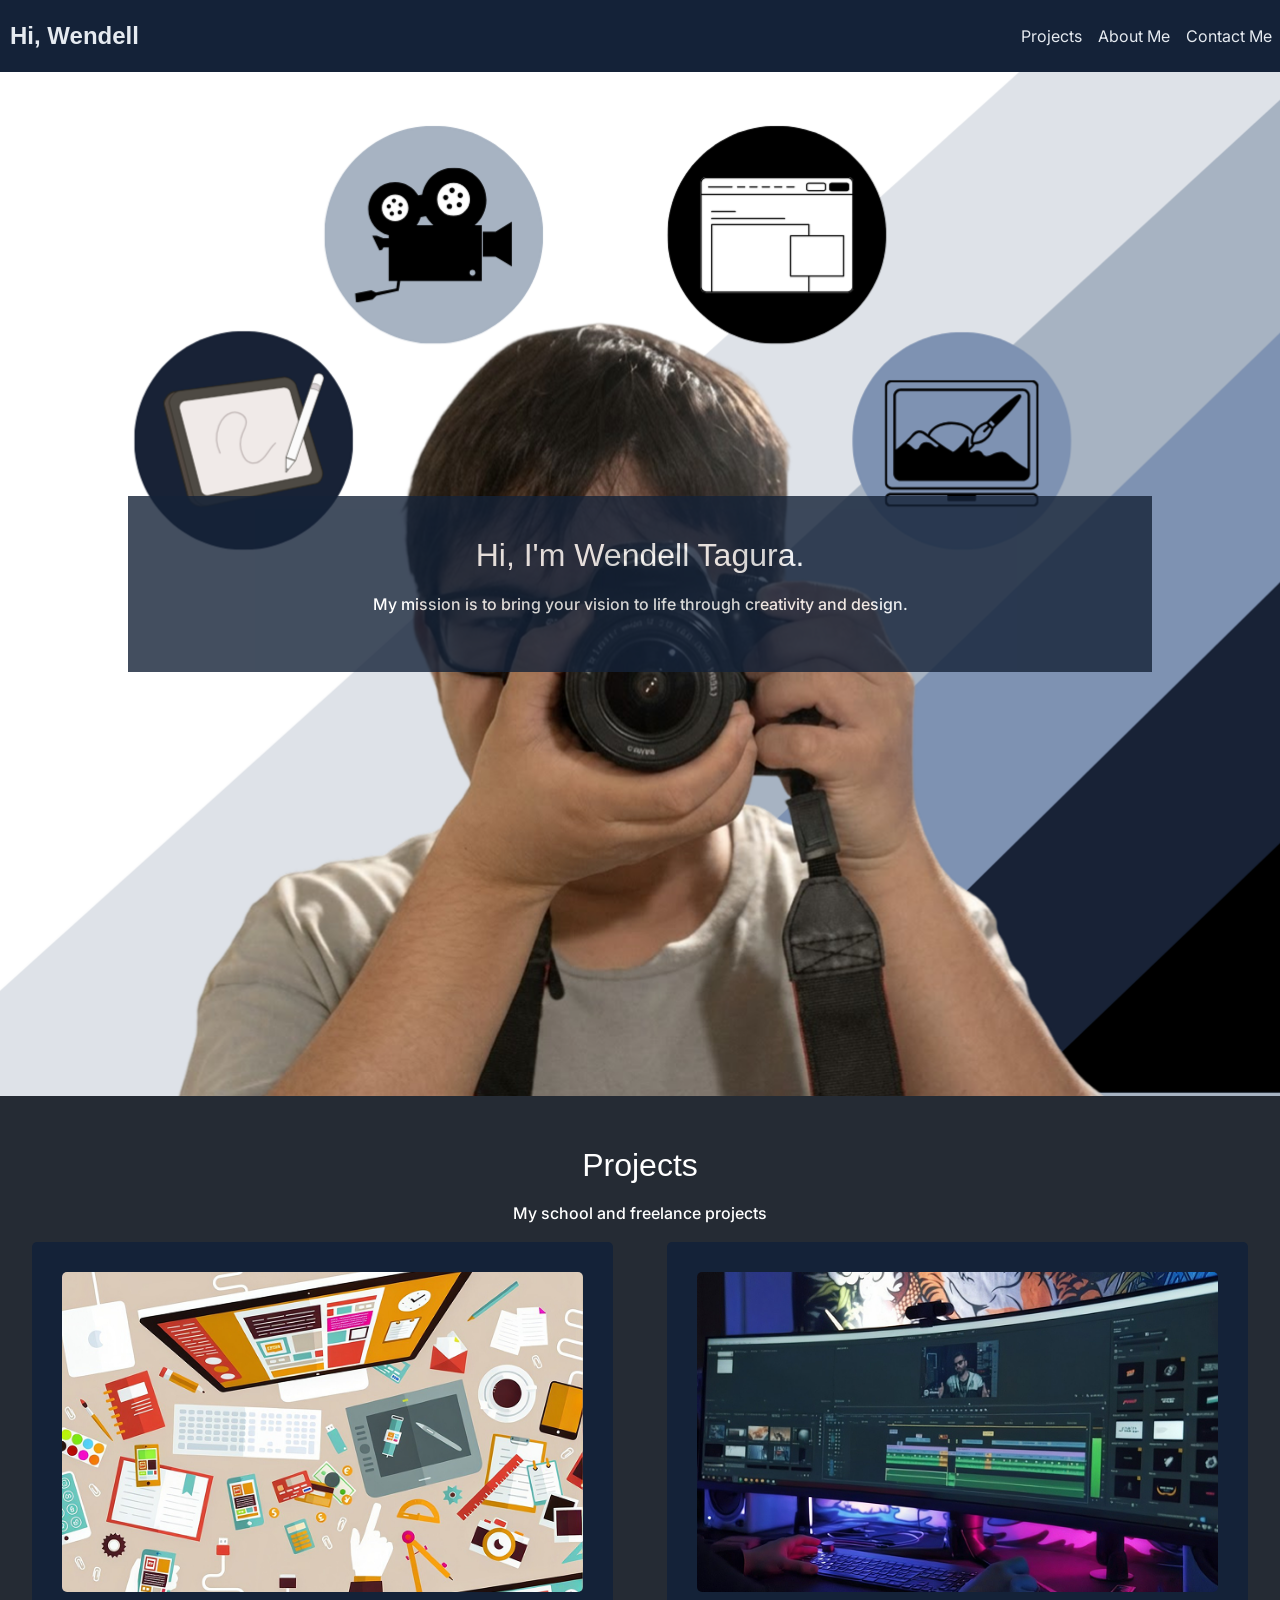
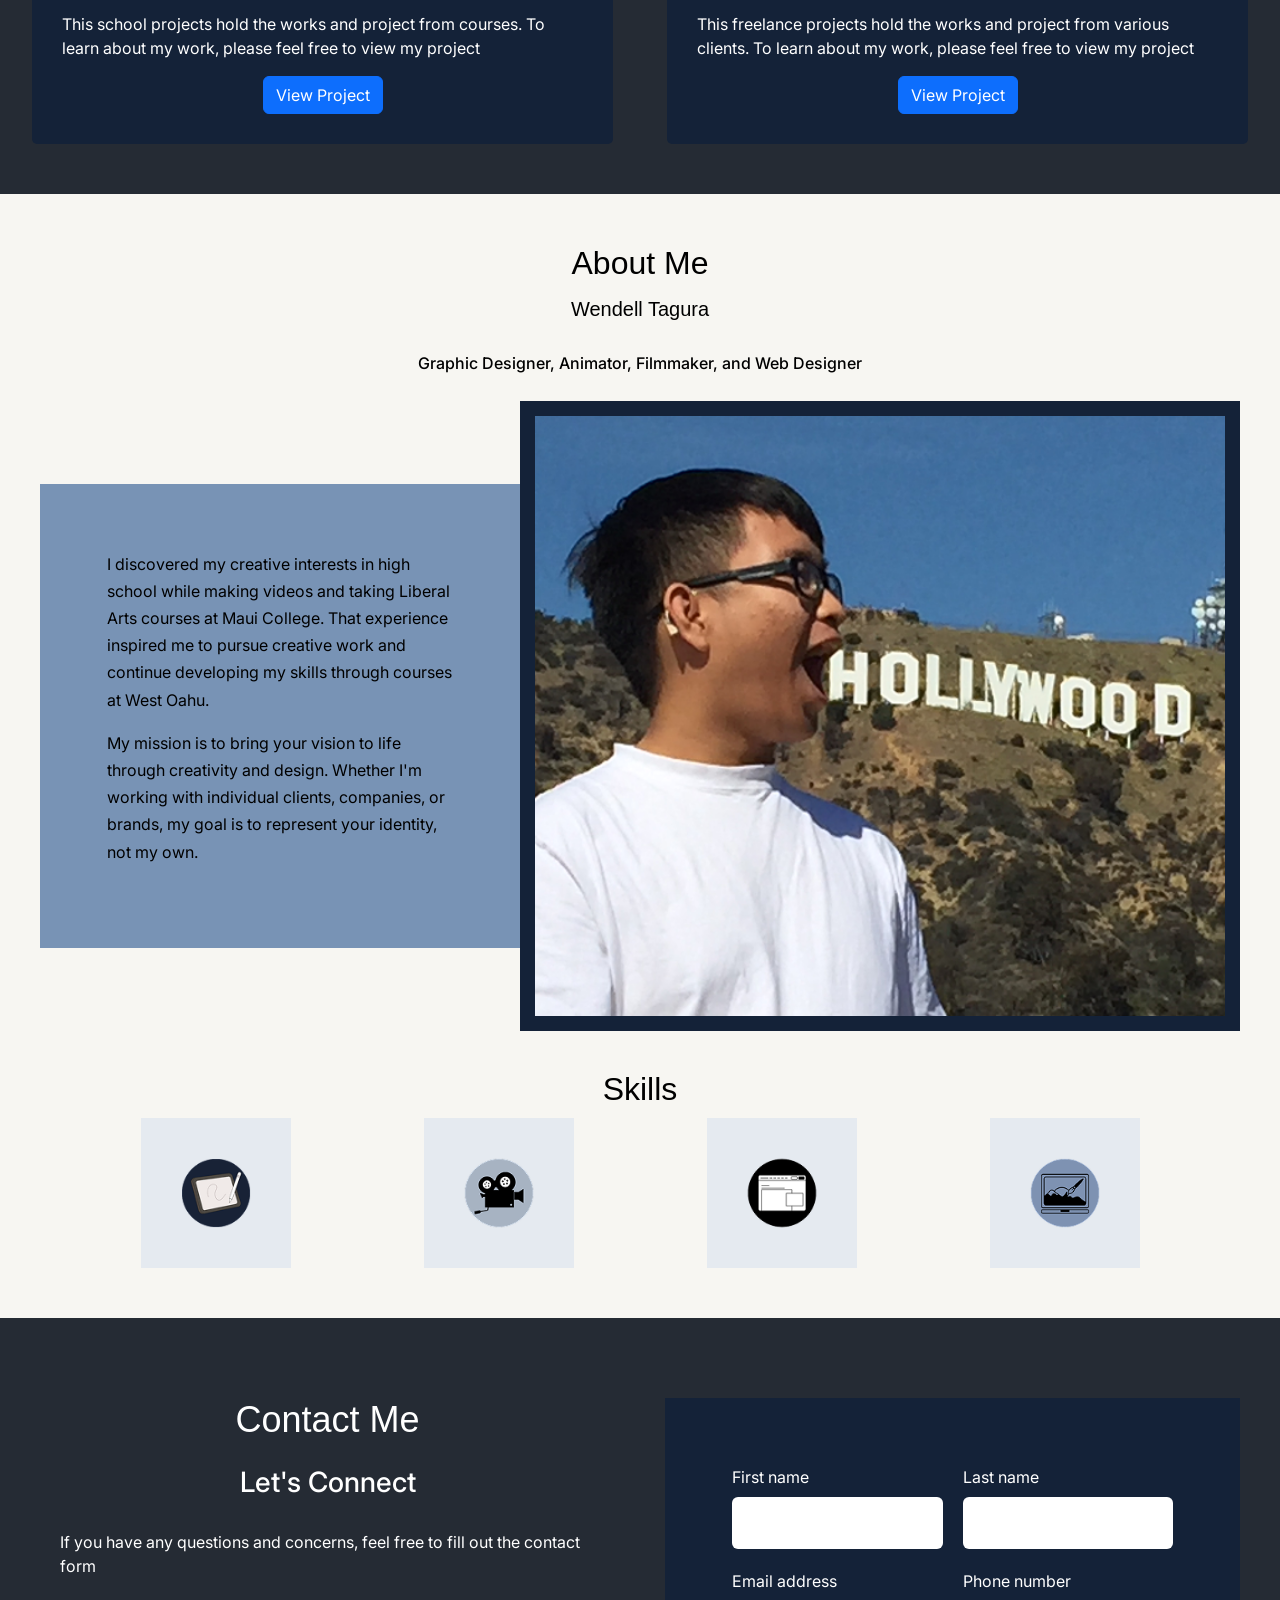
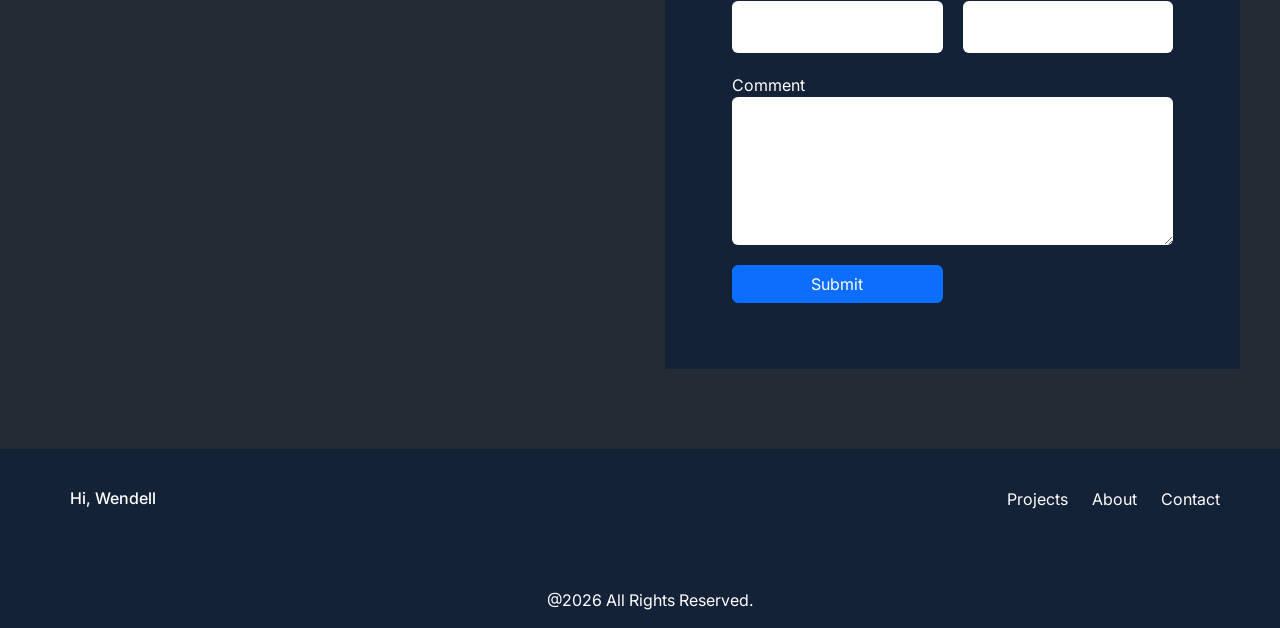
<file: index.html>
<!DOCTYPE html>
<html lang="en">

<head>
    <!-- REQUIRED: Meta Tags -->
    <meta charset="UTF-8">
    <meta name="viewport" content="width=device-width, initial-scale=1.0">

    <!-- REQUIRED: Page Title -->
    <title>Wendell's Portfolio</title>

    <!-- REQUIRED: Bootstrap CSS -->
    <link href="https://cdn.jsdelivr.net/npm/bootstrap@5.3.3/dist/css/bootstrap.min.css" rel="stylesheet"
        integrity="sha384-QWTKZyjpPEjISv5WaRU9OFeRpok6YctnYmDr5pNlyT2bRjXh0JMhjY6hW+ALEwIH" crossorigin="anonymous">

    <!-- REQUIRED: Your Custom CSS-->
    <link rel="stylesheet" href="css/style.css">

    <!-- REQUIRED: Google Font API -->
    <link href="https://fonts.googleapis.com/css2?family=Inter:wght@300;400;500;600;700&display=swap" rel="stylesheet">
    <link href="https://fonts.googleapis.com/css2?family=Space+Grotesk:wght@300;400;500;600;700&display=swap"
        rel="stylesheet">
</head>

<body>
    <!-- Content will go here -->
    <!-- Start of Header Section -->
    <header class="header">
        <nav class="navbar navbar-expand-lg">
            <!-- Logo -->
            <a class="navbar-brand" href="index.html">Hi, Wendell</a>
            <button class="navbar-toggler" type="button" data-bs-toggle="collapse" data-bs-target="#navbarNav"
                aria-controls="navbarNav" aria-expanded="false" aria-label="Toggle navigation">
                <span class="navbar-toggler-icon"></span>
            </button>
            <div class="collapse navbar-collapse" id="navbarNav">
                <ul class="navbar-nav">
                    <!-- Menu Links -->
                    <li class="nav-item"><a class="nav-link" href="project.html">Projects</a></li>
                    <li class="nav-item"><a class="nav-link" href="#about-me">About Me</a></li>
                    <li class="nav-item"><a class="nav-link" href="#contact-me">Contact Me</a></li>
                </ul>
            </div>
        </nav>
    </header>

    <!-- End of Header Section -->

    <!-- Start of Hero Section -->
    <section>
        <div class="hero">
            <div class="hero-content">
                <div class="text-box">
                    <h1>Hi, I'm Wendell Tagura.</h1>
                    <h2>My mission is to bring your vision to life through creativity and design.</h2>
                </div>
            </div>
        </div>
    </section>
    <!-- End of Hero Section -->

    <!-- Start of Project Section -->
    <section class="project">
        <h1>Projects</h1>
        <h2>My school and freelance projects</h2>
        <!-- Start of Card -->
        <div class="container-cards">
            <div class="row">
                <div class="col">
                    <div class="card-school">
                        <img src="image/school_thumbnails.png" class="card-img-top" alt="school project.">
                        <div class="card-body">
                            <p class="card-text-1">This school projects hold the works and project from courses. To
                                learn
                                about my
                                work, please feel free to view my project</p>
                            <a href="project.html#school-project" class="btn btn-primary">View Project</a>
                        </div>
                    </div>
                </div>
                <div class="col">
                    <div class="card-freelance">
                        <img src="image/freelance_thumbnails.png" class="card-img-top" alt="freelance project.">
                        <div class="card-body">
                            <p class="card-text-2">This freelance projects hold the works and project from various
                                clients. To learn
                                about my
                                work, please feel free to view my project</p>
                            <a href="project.html#freelance-project" class="btn btn-primary">View Project</a>
                        </div>
                    </div>
                </div>
            </div>
        </div>
        <!-- End of Card -->
    </section>
    <!-- End of Project Section -->

    <!-- Start of About Me Section -->
    <section class="about-me" id="about-me">
        <h1>About Me</h1>
        <h3>Wendell Tagura</h3>
        <h4>Graphic Designer, Animator, Filmmaker, and Web Designer</h4>
        <div class="content-row">
            <div class="content-about-me">
                <p>I discovered my creative interests in high school while making videos and taking Liberal Arts
                    courses at Maui College. That experience inspired me to pursue creative work and continue
                    developing my skills through courses at West Oahu.</p>
                <p>My mission is to bring your vision to life through creativity and design. Whether I'm working
                    with individual clients, companies, or brands, my goal is to represent your identity, not my own.</p>
            </div>
            <div class="image-about-me"><img src="image/wendell_photo.png" class="card-img-right"
                    alt="boy opening the hollywood.">
            </div>
        </div>

        <h1><br>Skills</h1>
        <div class="container text-center">
            <div class="row-icons">
                <img src="image/animation.png" class="fixed-icon" alt="animation.">
                <img src="image/filmmaking.png" class="fixed-icon" alt="filmmaking.">
                <img src="image/web_design.png" class="fixed-icon" alt="web design.">
                <img src="image/graphic_design.png" class="fixed-icon" alt="graphic design.">
            </div>
        </div>
    </section>
    <!-- End of About Me Section -->

    <!-- Start of Contact Me Section -->
    <section class="contact-me" id="contact-me">
        <div class="container-contact">
            <div class="row-contact">
                <div class="col-contact">
                    <h1>Contact Me</h1>
                    <h2>Let's Connect</h2>
                    <p>If you have any questions and concerns, feel free to fill out the contact form</p>
                </div>
                <form class="contact-form form-grid" method="post">
                    <div class="form-group">
                        <label for="first-name">First name</label>
                        <input type="text" id="first-name" name="firstName" class="form-control">
                    </div>
                    <div class="form-group">
                        <label for="last-name">Last name</label>
                        <input type="text" id="last-name" name="lastName" class="form-control">
                    </div>
                    <div class="form-group">
                        <label for="email">Email address</label>
                        <input type="email" id="email" name="email" class="form-control">
                    </div>
                    <div class="form-group">
                        <label for="phone">Phone number</label>
                        <input type="tel" id="phone" name="phone" class="form-control">
                    </div>
                    <div class="form-group-comments">
                        <label for="comments">Comment</label>
                        <textarea id="comments" name="comments" class="form-control" rows="5"></textarea>
                    </div>
                    <button type="submit" class="btn btn-primary">Submit</button>
                </form>
            </div>
        </div>
    </section>
    <!-- End of Contact Me Section -->

    <!-- Start of Footer Section -->
    <footer class="footer">
        <div class="container-footer">
            <div class="footer-brand">
                <h2>Hi, Wendell</h2>
            </div>
            <div class="footer-links">
                <ul>
                    <div class="footer-col">
                        <a href="project.html">Projects</a>
                    </div>
                    <div class="footer-col">
                        <a href="#about-me">About</a>
                    </div>
                    <div class="footer-col">
                        <a href="#contact-me">Contact</a>
                    </div>
                </ul>

            </div>
        </div>
        <div class="footer-bottom">
            <p>@2026 All Rights Reserved.</p>
        </div>
    </footer>
    <!-- End of Footer Section -->

    <!-- REQUIRED: Javascript -->
    <script src="https://cdn.jsdelivr.net/npm/bootstrap@5.3.3/dist/js/bootstrap.bundle.min.js"
        integrity="sha384-YvpcrYf0tY3lHB60NNkmXc5s9fDVZLESaAA55NDzOxhy9GkcIdslK1eN7N6jIeHz"
        crossorigin="anonymous"></script>
</body>

</html>
</file>
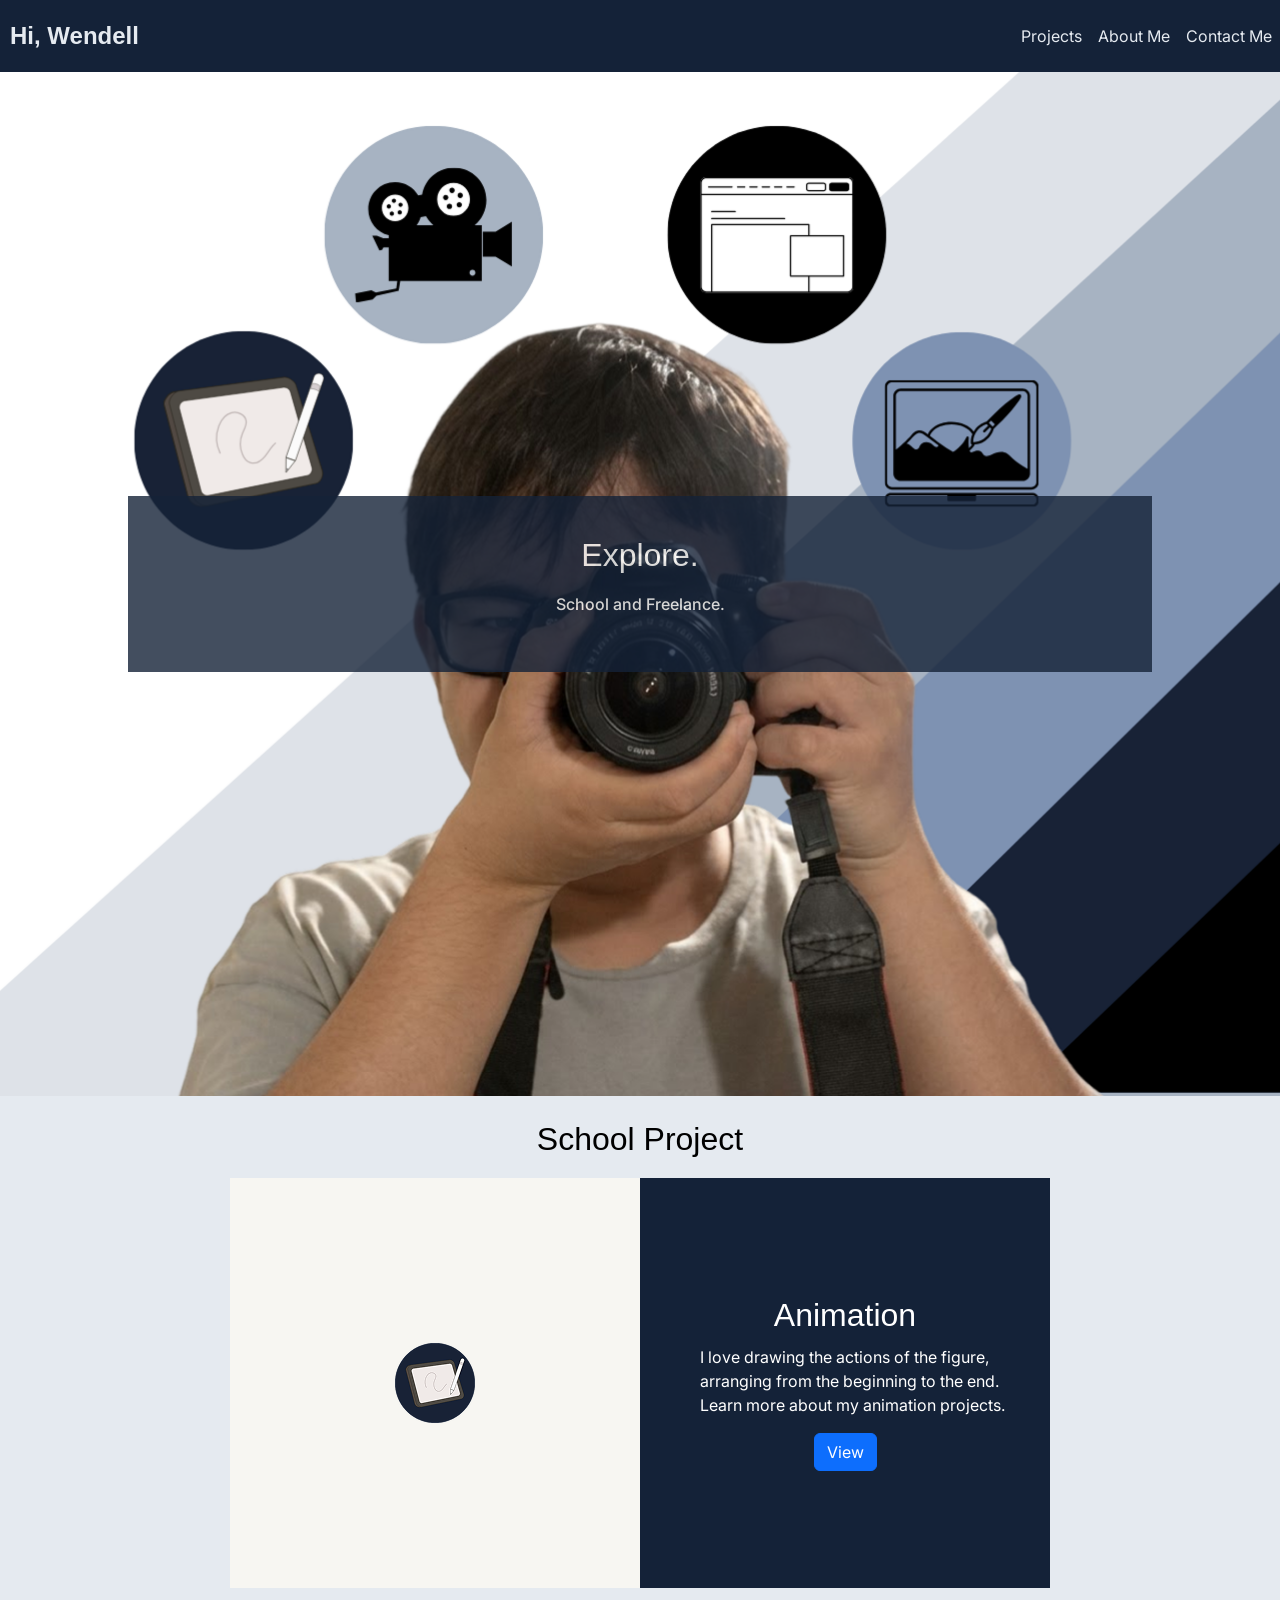
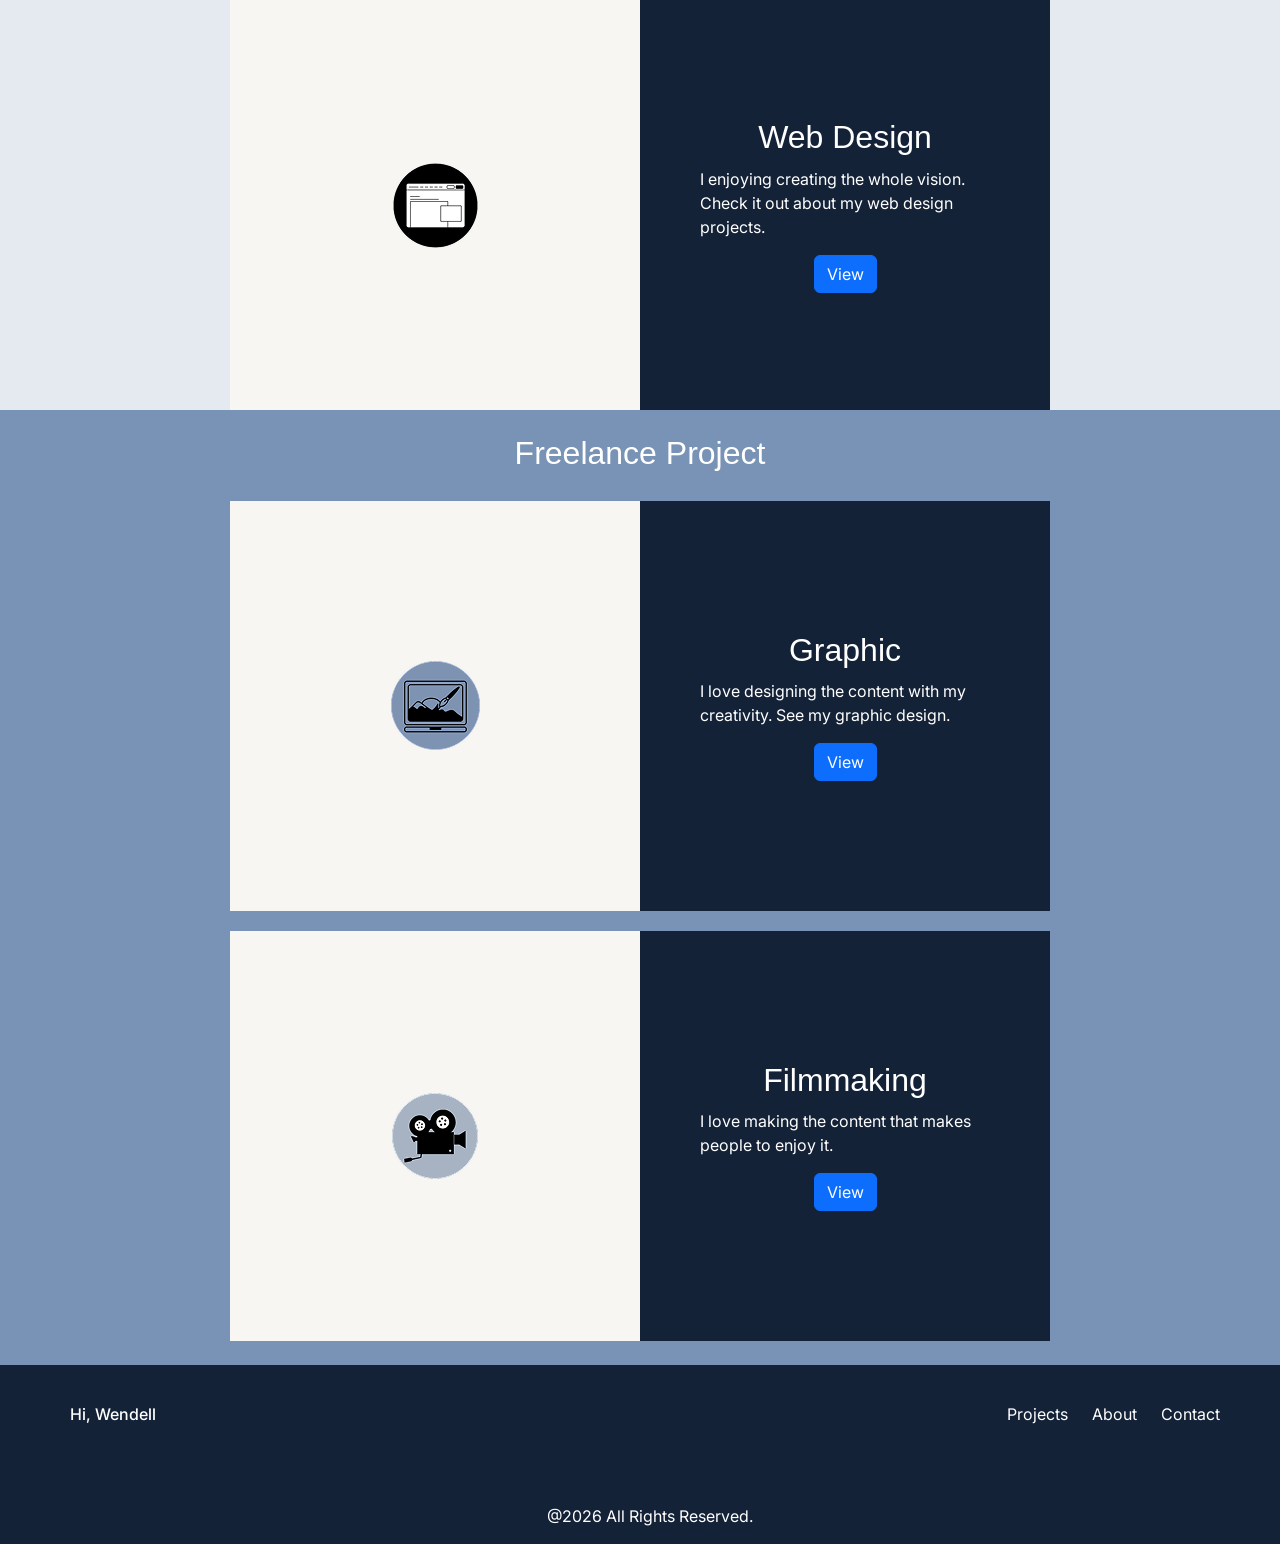
<file: project.html>
<!DOCTYPE html>
<html lang="en">

<head>
    <!-- REQUIRED: Meta Tags -->
    <meta charset="UTF-8">
    <meta name="viewport" content="width=device-width, initial-scale=1.0">
     <title>Wendell's Project</title>

    <!-- REQUIRED: Bootstrap CSS -->
    <link href="https://cdn.jsdelivr.net/npm/bootstrap@5.3.3/dist/css/bootstrap.min.css" rel="stylesheet"
        integrity="sha384-QWTKZyjpPEjISv5WaRU9OFeRpok6YctnYmDr5pNlyT2bRjXh0JMhjY6hW+ALEwIH" crossorigin="anonymous">

    <!-- REQUIRED: Your Custom CSS-->
    <link rel="stylesheet" href="css/style.css">

    <!-- REQUIRED: Google Font API -->
    <link href="https://fonts.googleapis.com/css2?family=Inter:wght@300;400;500;600;700&display=swap" rel="stylesheet">
    <link href="https://fonts.googleapis.com/css2?family=Space+Grotesk:wght@300;400;500;600;700&display=swap"
        rel="stylesheet">
</head>

<body>
    <!-- Start of Header Section -->
    <header class="header">
        <nav class="navbar navbar-expand-lg">
            <!-- Logo -->
            <a class="navbar-brand" href="index.html">Hi, Wendell</a>
            <button class="navbar-toggler" type="button" data-bs-toggle="collapse" data-bs-target="#navbarNav"
                aria-controls="navbarNav" aria-expanded="false" aria-label="Toggle navigation">
                <span class="navbar-toggler-icon"></span>
            </button>
            <div class="collapse navbar-collapse" id="navbarNav">
                <ul class="navbar-nav ms-auto">
                    <!-- Menu Links -->
                    <li class="nav-item"><a class="nav-link" href="#projects">Projects</a></li>
                    <li class="nav-item"><a class="nav-link" href="index.html#about-me">About Me</a></li>
                    <li class="nav-item"><a class="nav-link" href="index.html#contact-me">Contact Me</a></li>
                </ul>
            </div>
        </nav>
    </header>

    <!-- End of Header Section -->
    
    <section>
        <div class="hero">
            <div class="hero-content">
                <div class="text-box">
                    <h1>Explore.</h1>
                    <h2>School and Freelance.</h2>
                </div>
            </div>
        </div>
    </section>
    <section class="school-project" id="school-project">
        <!-- Start of School Project -->
        <div class="container-school-project">
            <h1 class="project-section-title">School Project</h1>
            <div class="row-school-project">
                <div class="school-project-image">
                    <img src="image/animation.png" alt="animation">
                </div>
                <div class="school-project-content">
                    <h1>Animation</h1>
                    <p> I love drawing the actions of the figure, arranging from the beginning to the end. Learn more
                        about
                        my animation projects. </p>
                    <a href="#" class="btn btn-primary">View</a>
                </div>
            </div>
            <div class="row-school-project">
                <div class="school-project-image">
                    <img src="image/web_design.png" alt="web design">
                </div>
                <div class="school-project-content">
                    <h1>Web Design</h1>
                    <p> I enjoying creating the whole vision. Check it out about my web design projects. </p>
                    <a href="#" class="btn btn-primary">View</a>
                </div>
            </div>
        </div>
        <!-- End of School Project -->
    </section>
    <!-- End of Project Section -->
    <section class="freelance-project" id="freelance-project">
        <!-- Start of Freelance Project -->
        <div class="container-freelance-project">
            <h1 class="project-section-title">Freelance Project</h1>
            <div class="row-freelance-project">
                <div class="freelance-project-image">
                    <img src="image/graphic_design.png" alt="graphic">
                </div>
                <div class="freelance-project-content">
                    <h1>Graphic</h1>
                    <p> I love designing the content with my creativity. See my graphic design. </p>
                    <a href="#" class="btn btn-primary">View</a>
                </div>
            </div>
            <div class="row-freelance-project">
                <div class="freelance-project-image">
                    <img src="image/filmmaking.png" alt="filmmaking">
                </div>
                <div class="freelance-project-content">
                    <h1>Filmmaking</h1>
                    <p> I love making the content that makes people to enjoy it.</p>
                    <a href="#" class="btn btn-primary">View</a>
                </div>
            </div>
        </div>
        <!-- End of Freelance Project -->
    </section>
    <!-- End of Project Section -->
    <!-- Start of Footer Section -->
    <footer class="footer">
        <div class="container-footer">
            <div class="footer-brand">
                <h2>Hi, Wendell</h2>
            </div>
            <div class="footer-links">
                <ul>
                    <div class="footer-col">
                        <a href="#projects">Projects</a>
                    </div>
                    <div class="footer-col">
                        <a href="index.html#about-me">About</a>
                    </div>
                    <div class="footer-col">
                        <a href="index.html#contact-me">Contact</a>
                    </div>
                </ul>

            </div>
        </div>
        <div class="footer-bottom">
            <p>@2026 All Rights Reserved.</p>
        </div>
    </footer>
    <!-- End of Footer Section -->

    <!-- REQUIRED: Javascript -->
    <script src="https://cdn.jsdelivr.net/npm/bootstrap@5.3.3/dist/js/bootstrap.bundle.min.js"
        integrity="sha384-YvpcrYf0tY3lHB60NNkmXc5s9fDVZLESaAA55NDzOxhy9GkcIdslK1eN7N6jIeHz"
        crossorigin="anonymous"></script>
</body>

</html>
</file>
<file: css/style.css>
h1 {
  font-size: 2rem;
  margin-bottom: 10px;
  font-family: "Space Gotesk", sans-serif;
  text-align: center;
  padding: auto;
}

h2 {
  font-size: 1.00rem;
  font-family: 'Inter', sans-serif;
  text-align: center;
  padding: 10px;
}

h3 {
  font-size: 1.25rem;
  font-family: "Space Gotesk", sans-serif;
  text-align: center;
  padding: 5px;
}

h4 {
  font-size: 1.00rem;
  font-family: 'Inter', sans-serif;
  text-align: center;
  padding: 20px;
}

p {
  font-size: 1.00rem;
  font-family: 'Inter', sans-serif;
  text-align: left;
  padding-left: 20px;
}

:root {
  --bs-primary: #7893B5;
  --bs-primarydark: #142238;
  --bs-primarylight: #E5EAF0;
  --bs-secondary: #A9B8C8;
  --bs-secondarydark: #252B34;
  --bs-secondarylight: #F7F6F2;
  --bs-success: #198754;
  --bs-info: #0dcaf0;
  --bs-warning: #ffc107;
  --bs-danger: #dc3545;
  --bs-light: #f8f9fa;
  --bs-dark: #212529;
  --bs-font-sans-serif: 'Inter';
  sans-seri "Segoe UI Emoji",
  "Segoe UI Symbol",
  "Noto Color Emoji";
  --bs-font-monospace: SFMono-Regular, Menlo, Monaco, Consolas, "Liberation Mono", "Courier New", monospace;
  --bs-gradient: linear-gradient(180deg, rgba(255, 255, 255, 0.15), rgba(255, 255, 255, 0));
}






.header {
  background-color: var(--bs-primarydark);
}

.navbar-brand {
  font-family: "Space Gotesk", sans-serif;
  font-size: 1.5rem;
  font-weight: bold;
  color: var(--bs-primarylight);

  display: flex;
  justify-content: center;
  align-items: center;
  padding: 10px;
  text-align: center;
}

.navbar-brand:hover,
.navbar-brand:focus {
  color: var(--bs-primarylight);
}

.header .nav-link,
.header .nav-link:hover,
.header .nav-link:focus {
  color: var(--bs-primarylight);
}

.header .navbar-toggler-icon {
  filter: brightness(0) invert(1);
}

@media (min-width: 1024px) {
  .navbar-brand {
    margin: 0 auto;
  }
}
@media (max-width: 480px) {
  .navbar-brand {
    margin: 0 auto;
  }
}
.navbar-nav {
  display: flex;
  margin-left: auto;
  align-items: center;
}

.nav-link{
  color: white;
}







.hero {
  position: relative;
  width: 100%;
  min-height: 1024px;
  background-image: url("../image/hero_background.png");
  background-size: cover;
  background-position: center;
  background-repeat: no-repeat;
  display: flex;
  align-items: center;
  justify-content: center;
}

@media (max-width: 768px) {
  .hero {
    min-height: 956px;
  }
}

.hero-content {
  background-color: #142238;
  opacity: 80%;
  width: 80%;
  padding: 40px;
  box-sizing: border-box;
}

.text-box {
  text-align: center;
  color: white;
}







.project {
  position: relative;
  overflow: hidden;
  isolation: isolate;
  padding: 50px 20px;
  color: white;
}

.project::before {
  content: "";
  position: absolute;
  inset: -20px;

  background-color: var(--bs-secondarydark);
  background-size: cover;
  background-position: center;
  background-repeat: no-repeat;
  transform: rotate(180deg);
  z-index: -1;
}

@media (max-width: 768px) {
  .project {
    min-height: 956px;
  }
}

.container-cards {
  width: 100%;
  max-width: 1400px;
  margin: 0 auto;
}

.container-cards > .row {
  display: grid;
  grid-template-columns: repeat(2, minmax(0, 1fr));
  justify-content: center;
  align-items: stretch;
  gap: 30px;
  margin: 0;
}

.container-cards .col {
  min-width: 0;
  display: block;
}

.card-school,
.card-freelance {
  background-color: var(--bs-primarydark);
  color: white;
  border-radius: 5px;
  padding: 30px;
  width: 100%;
  min-height: 500px;
  box-sizing: border-box;
  text-align: center;
  display: flex;
  flex-direction: column;
  gap: 20px; /* space between image and text/CTA */
}

.card-school .card-img-top,
.card-freelance .card-img-top {
  display: block;
  width: 100%;
  height: 320px;
  flex-shrink: 0;
  object-fit: cover;
  border-radius: 5px;
}

.card-school .card-body,
.card-freelance .card-body {
  flex: 1;
  padding: 0;
  display: flex;
  flex-direction: column;
  align-items: center;
  gap: 16px; /* space between words and CTA */
}

.card-school .card-body p,
.card-freelance .card-body p {
  margin: 0;
  padding: 0;
}

.card-school .btn,
.card-freelance .btn {
  align-self: center;
  margin-top: auto;
}

@media (max-width: 768px) {
  .container-cards > .row {
    grid-template-columns: minmax(0, 1fr);
    gap: 10px;
  }
}







.about-me {
  padding: 50px 20px;
  background-color: var(--bs-secondarylight);
  color: black;
}

.about-me img {
  background-color: var(--bs-primarylight);
  transform: rotate();
}

.content-row {
  width: 100%;
  max-width: 1200px;
  margin: 0 auto;
  display: flex;
  flex-direction: row;
  align-items: center;
}

.image-about-me {
  flex: 0 0 60%;
  min-width: 0;
  box-sizing: border-box;
  background-color: var(--bs-primarydark);
  padding: 15px;
}

.content-about-me {
  flex: 0 0 40%;
  min-width: 0;
  box-sizing: border-box;
  background-color: var(--bs-primary);
  padding: 66.66px;
}

.content-about-me p {
  padding: 0;
  line-height: 1.7;
}

.image-about-me img {
  width: 100%;
  height: 600px;
  object-fit: cover;
  display: block;
}

@media (max-width: 768px) {
  .content-row {
    display: flex;
    flex-direction: column;
    align-items: stretch;
  }

  .image-about-me {
    order: -1;
    flex: none;
    width: 100%;
  }

  .image-about-me img {
    height: auto;
    max-height: 420px;
    object-fit: cover;
  }

  .content-about-me {
    order: 1;
    flex: none;
    width: 100%;
    padding: 24px;
  }
}

.row-icons {
  display: grid;
  grid-template-columns: repeat(4, minmax(0, 1fr));
  justify-items: center;
  gap: clamp(4px, 2vw, 16px);
}

.fixed-icon {
  width: min(100%, clamp(56px, 12vw, 150px));
  aspect-ratio: 1;
  object-fit: contain;
}









.contact-me {
  padding: 80px 20px;
  background-color: var(--bs-secondarydark);
  color: white;
}

.container-contact {
  max-width: 1200px;
  margin: auto
}

.row-contact {
  display: grid;
  grid-template-columns: 1fr 1fr;
  gap: 50px;
  align-items: start;
}

.col-contact h1 {
  font-size: 36px;
  margin-bottom: 15px;
}

.col-contact h2 {
  font-size: 28px;
  margin-bottom: 20px;
}

.form-grid {
  display: grid;
  grid-template-columns: repeat(2, 1fr);
  gap: 20px;
  background-color: var(--bs-primarydark);
  padding: 66.66px;
}

.form-group-comments {
  grid-column: 1 / -1;
}

.form-group {
  display: flex;
  flex-direction: column;
  gap: 8px;
}

.form-control {
  width: 100%;
  padding: 14px;
  box-sizing: border-box;
  border: 1px;
  font-size: 16px;
  font-family: inherit;
}

@media (max-width: 600px) {
  .row-contact {
    grid-template-columns: 1fr;
  }

  .form-grid {
    grid-template-columns: 1fr;
  }
}







.footer {
  background-color: var(--bs-primarydark);
  color: white;
}

.container-footer {
  max-width: 1200px;
  margin: 0 auto;
  padding: 30px 20px;
  display: flex;
  align-items: center;
  justify-content: space-between;
  gap: 24px;
}

.footer-brand h2 {
  margin: 0;
}

.row-footer {
  display: grid;
  grid-template-columns: 1fr 2fr;
  gap: 40px;
}

.footer-links {
  display: flex;
}

.footer-links ul {
  display: flex;
  flex-wrap: wrap;
  gap: 24px;
  list-style: none;
  margin: 0;
  padding: 0;
}

.footer-links a {
  color: inherit;
  text-decoration: none;
}

.footer-links a:hover {
  text-decoration: underline;
}

.footer-bottom {
  text-align: center;
  margin-top: 40px;
  justify-content: center;
  align-items: center;
  display: flex;
}

@media (max-width: 600px) {
  .container-footer {
    flex-direction: column;
  }

  .footer-links ul {
    flex-direction: column;
    align-items: center;
    gap: 12px;
  }
}









.container-school-project {
  margin: auto;
  padding: 0 20px;
  box-sizing: border-box;

  background-color: var(--bs-primarylight);
  width: 100%;
  min-height: 100vh;

  display: grid;
  grid-template-columns: repeat(12, minmax(0, 1fr));
  align-content: start;
  column-gap: 20px;
  row-gap: 12px;
  color: black;
}

.project-section-title {
  grid-column: 1 / -1;
  margin: 0;
  padding: 24px 0 8px;
}

.row-school-project,
.row-freelance-project {
  display: grid;
  grid-template-columns: repeat(2, minmax(0, 1fr));
  align-items: stretch;
  align-self: start;
  width: 100%;
  aspect-ratio: 2 / 1;
  min-width: 0;
  grid-column: span 12;
}

.school-project-image,
.freelance-project-image {
  background-color: var(--bs-secondarylight);
  padding: 30px;
  justify-content: center;
  align-items: center;
  display: flex;
  aspect-ratio: auto;
  width: 100%;
  height: 100%;
  margin: auto;
}

.school-project-image img,
.freelance-project-image img {
  width: auto;
  height: auto;
  max-width: min(60%, 240px);
  max-height: 60%;
  object-fit: contain;
}

.school-project-content,
.freelance-project-content {
  padding: 40px;
  background-color: var(--bs-primarydark);
  color: white;
  box-sizing: border-box;
  min-width: 0;
  width: 100%;

  display: flex;
  flex-direction: column;
  text-align: center;
  justify-content: center;
  align-items: center;
}


@media (max-width: 991.98px) {
  .row-school-project,
  .row-freelance-project {
    grid-template-columns: 1fr;
    aspect-ratio: auto;
  }

  .school-project-image,
  .freelance-project-image {
    aspect-ratio: 1 / 1;
    width: 100%;
    height: auto;
  }

  .school-project-content,
  .freelance-project-content {
    width: 100%;
    min-height: 0;
    padding: 24px;
    margin-top: 0;
  }
}

@media (min-width: 992px) {
  .row-school-project,
  .row-freelance-project {
    grid-column: 3 / span 8;
  }
}



.container-freelance-project {
  width: 100%;
  min-height: 100vh;
  margin: auto;
  padding: 0 20px 24px;
  box-sizing: border-box;

  background-color: var(--bs-primary);
  color: white;

  display: grid;
  grid-template-columns: repeat(12, minmax(0, 1fr));
  align-content: start;
  gap: 20px;
}
</file>
